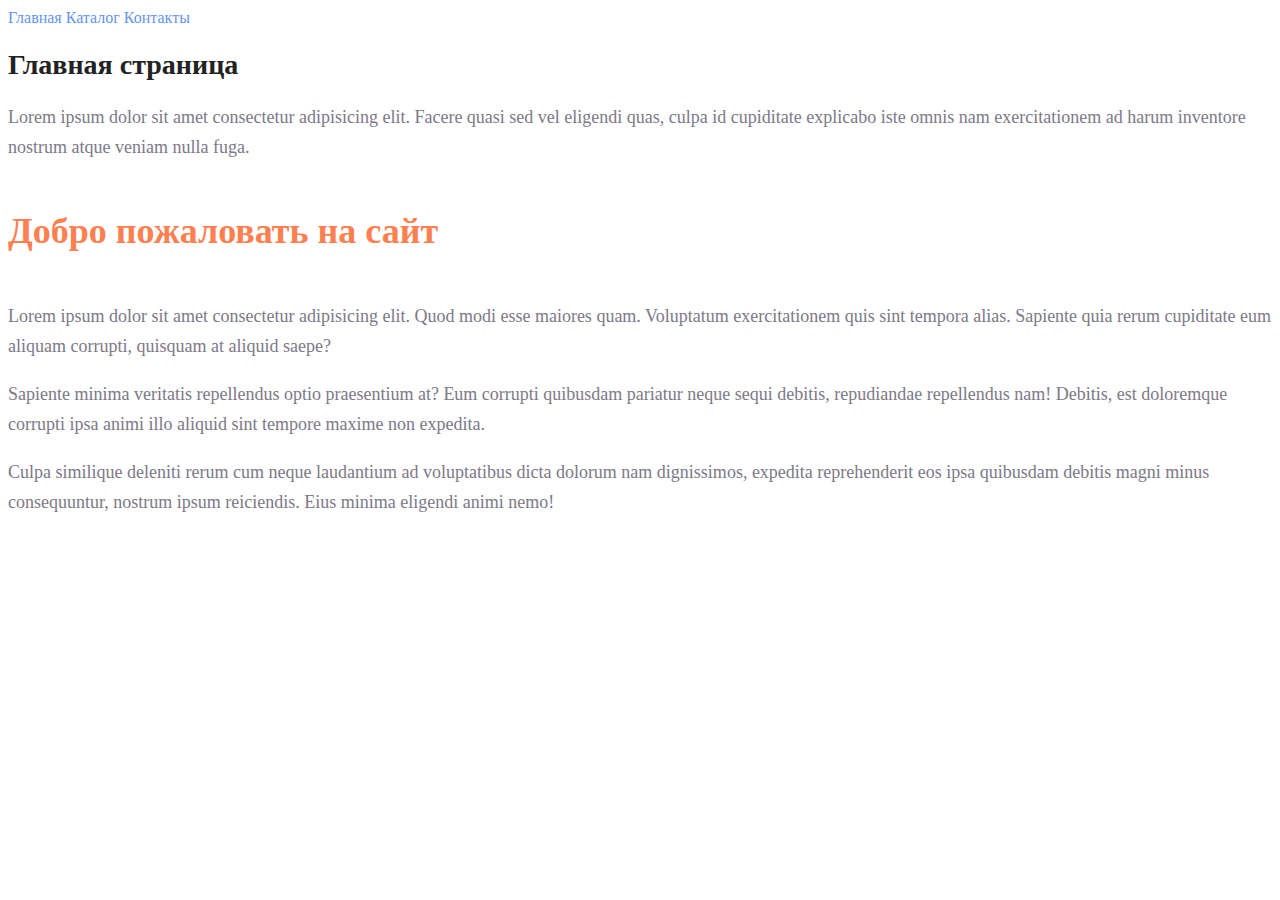
<file: index.html>
<!DOCTYPE html>
<html lang="en">
  <head>
    <meta charset="UTF-8" />
    <meta http-equiv="X-UA-Compatible" content="IE=edge" />
    <meta name="viewport" content="width=device-width, initial-scale=1.0" />
    <title>Главная</title>
    <link rel="stylesheet" href="style/style.css" />
  </head>
  <body>
    <a class="nav__link" href="index.html">Главная</a>
    <a class="nav__link" href="catalog/catalog.html">Каталог</a>
    <a class="nav__link" href="#">Контакты</a>
    <h1 class="title">Главная страница</h1>
    <p class="text">
      Lorem ipsum dolor sit amet consectetur adipisicing elit. Facere quasi sed
      vel eligendi quas, culpa id cupiditate explicabo iste omnis nam
      exercitationem ad harum inventore nostrum atque veniam nulla fuga.
    </p>
    <h2 class="subtitle">Добро пожаловать на сайт</h2>
    <p class="text">
      Lorem ipsum dolor sit amet consectetur adipisicing elit. Quod modi esse
      maiores quam. Voluptatum exercitationem quis sint tempora alias. Sapiente
      quia rerum cupiditate eum aliquam corrupti, quisquam at aliquid saepe?
    </p>
    <p class="text">
      Sapiente minima veritatis repellendus optio praesentium at? Eum corrupti
      quibusdam pariatur neque sequi debitis, repudiandae repellendus nam!
      Debitis, est doloremque corrupti ipsa animi illo aliquid sint tempore
      maxime non expedita.
    </p>
    <p class="text">
      Culpa similique deleniti rerum cum neque laudantium ad voluptatibus dicta
      dolorum nam dignissimos, expedita reprehenderit eos ipsa quibusdam debitis
      magni minus consequuntur, nostrum ipsum reiciendis. Eius minima eligendi
      animi nemo!
    </p>
  </body>
</html>
</file>
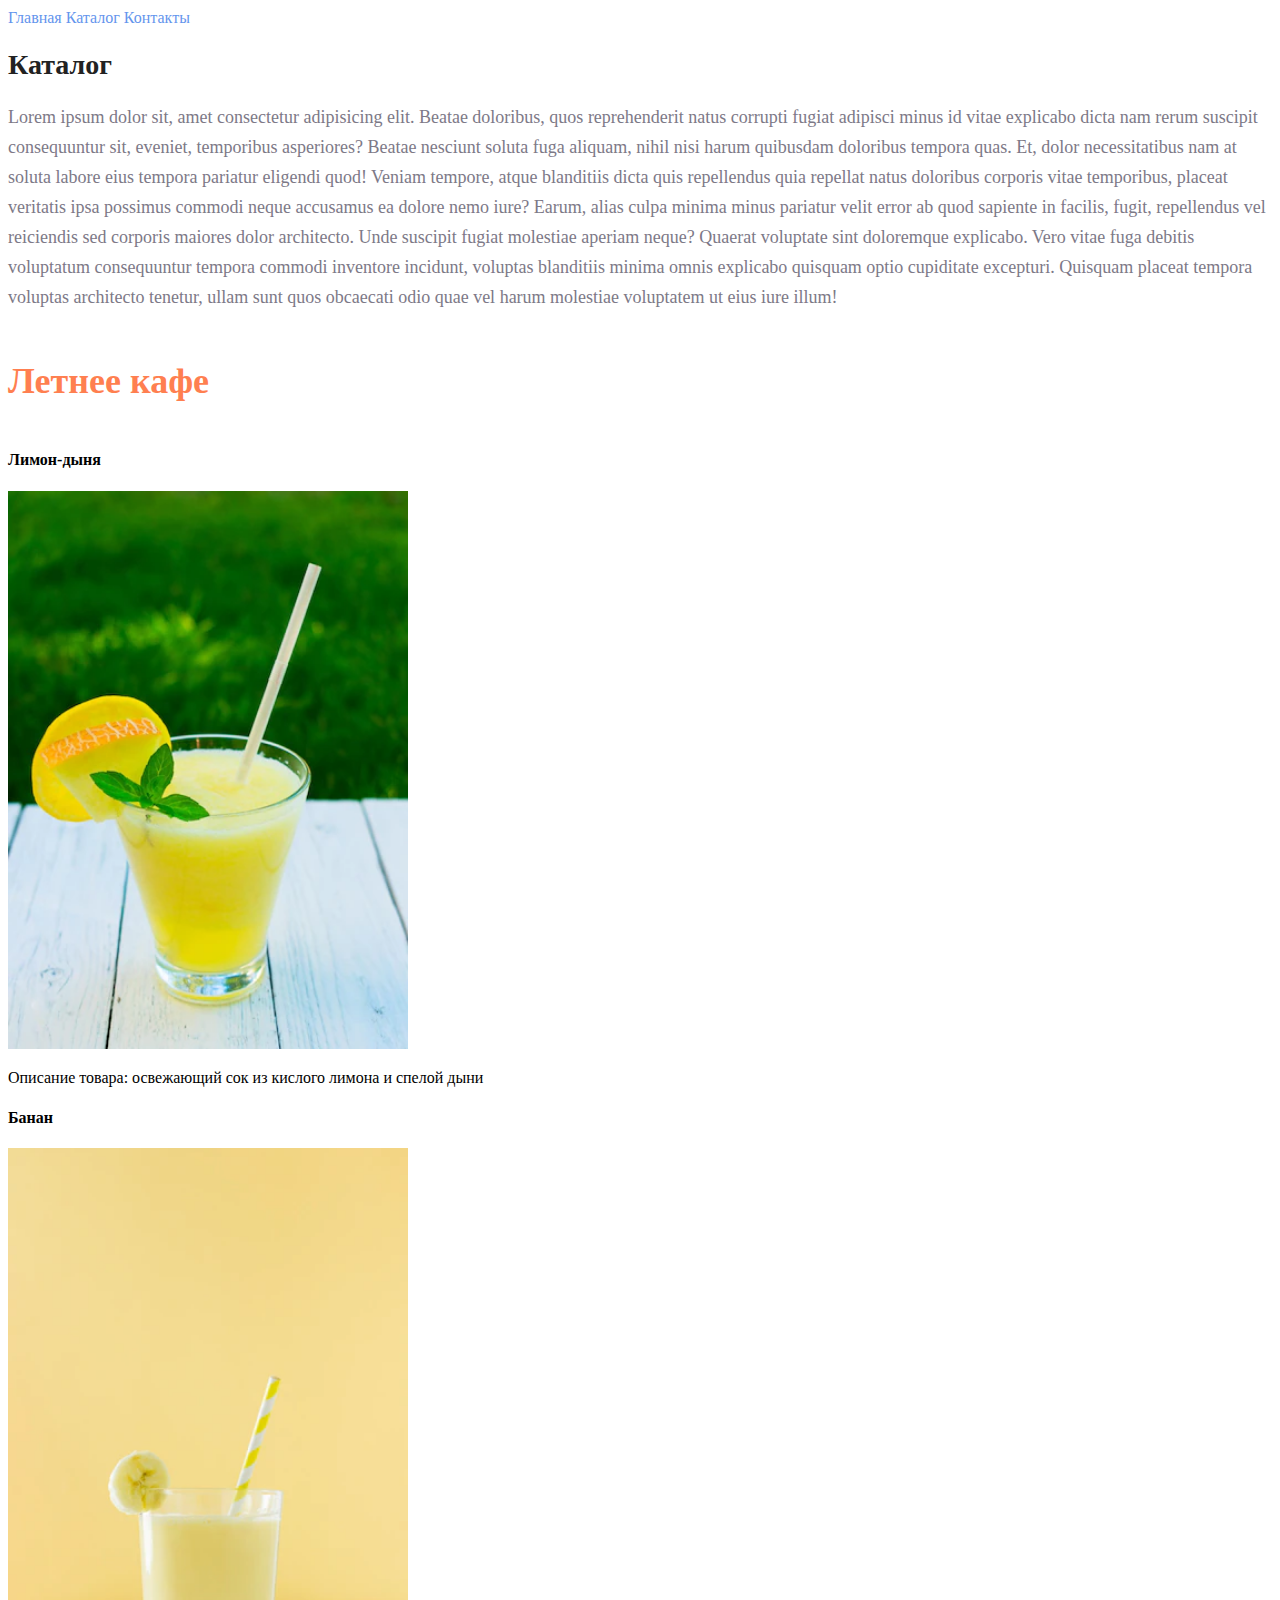
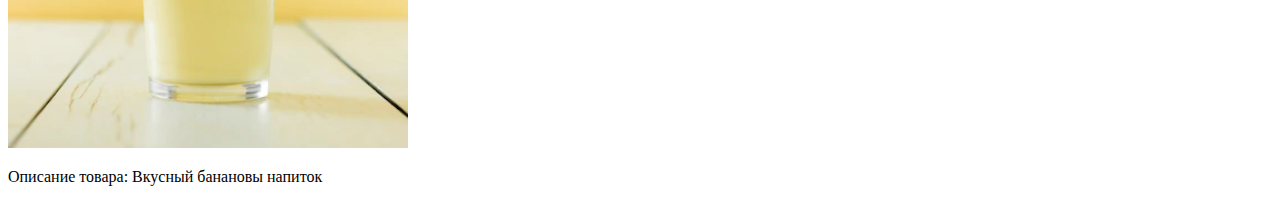
<file: Catalog/catalog.html>
<!DOCTYPE html>
<html lang="en">
  <head>
    <meta charset="UTF-8" />
    <meta http-equiv="X-UA-Compatible" content="IE=edge" />
    <meta name="viewport" content="width=device-width, initial-scale=1.0" />
    <title>Каталог</title>
    <link rel="stylesheet" href="../style/style.css" />
  </head>
  <body>
    <a class="nav__link" href="../index.html">Главная</a>
    <a class="nav__link" href="catalog.html">Каталог</a>
    <a class="nav__link" href="#">Контакты</a>
    <h1 class="title">Каталог</h1>
    <p class="text">
      Lorem ipsum dolor sit, amet consectetur adipisicing elit. Beatae
      doloribus, quos reprehenderit natus corrupti fugiat adipisci minus id
      vitae explicabo dicta nam rerum suscipit consequuntur sit, eveniet,
      temporibus asperiores? Beatae nesciunt soluta fuga aliquam, nihil nisi
      harum quibusdam doloribus tempora quas. Et, dolor necessitatibus nam at
      soluta labore eius tempora pariatur eligendi quod! Veniam tempore, atque
      blanditiis dicta quis repellendus quia repellat natus doloribus corporis
      vitae temporibus, placeat veritatis ipsa possimus commodi neque accusamus
      ea dolore nemo iure? Earum, alias culpa minima minus pariatur velit error
      ab quod sapiente in facilis, fugit, repellendus vel reiciendis sed
      corporis maiores dolor architecto. Unde suscipit fugiat molestiae aperiam
      neque? Quaerat voluptate sint doloremque explicabo. Vero vitae fuga
      debitis voluptatum consequuntur tempora commodi inventore incidunt,
      voluptas blanditiis minima omnis explicabo quisquam optio cupiditate
      excepturi. Quisquam placeat tempora voluptas architecto tenetur, ullam
      sunt quos obcaecati odio quae vel harum molestiae voluptatem ut eius iure
      illum!
    </p>
    <h2 class="subtitle">Летнее кафе</h2>
    <h4>Лимон-дыня</h4>
    <img src="../img/2.webp" alt="Лимон-дыня" width="400px" />
    <p>Описание товара: освежающий сок из кислого лимона и спелой дыни</p>
    <h4>Банан</h4>
    <img src="../img/3.webp" alt="Банан" width="400px" />
    <p>Описание товара: Вкусный банановы напиток</p>
  </body>
</html>
</file>
<file: style/style.css>
a {
    text-decoration: none;
  }

  .nav__link {
    color: cornflowerblue;
    font-size: 16px;
    line-height: 20px;
  }
  
  .title {
    color: #222222;
    font-size: 28px;
    line-height: 36px;
    font-weight: bold;
  }
  
  .text {
    font-style: normal;
    font-weight: 300;
    font-size: 18px;
    line-height: 30px;
    color: #7d7987;
  }
  
  .subtitle {
    color: coral;
    font-style: normal;
    font-weight: 700;
    font-size: 36px;
    line-height: 80px;
  }
</file>
